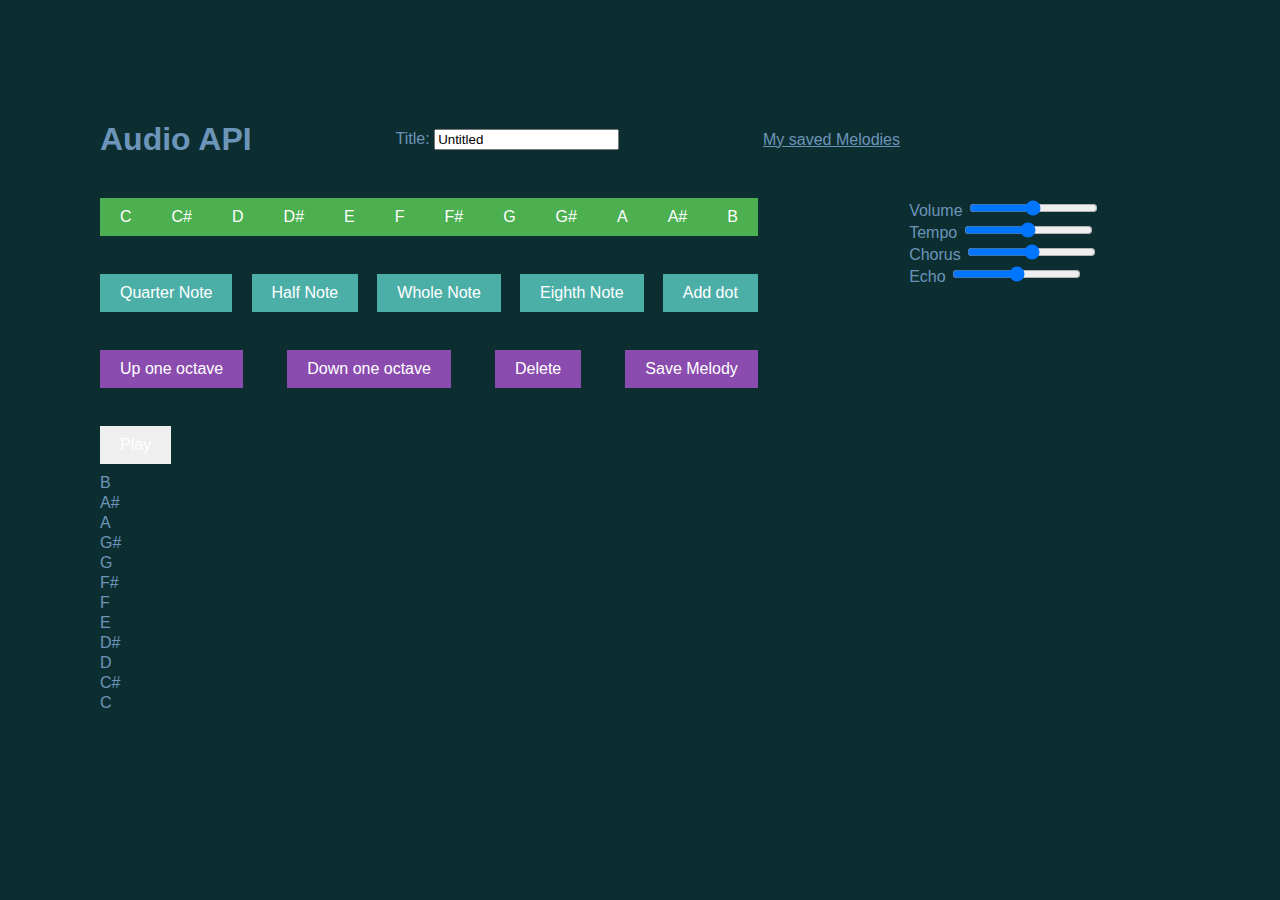
<file: AudioApp/index.html>
<!DOCTYPE html>
<html lang="en">

<head>
    <meta charset="UTF-8" />
    <meta name="viewport" content="width=device-width, initial-scale=1.0" />
    <link rel="preconnect" href="https://fonts.googleapis.com">
    <link rel="preconnect" href="https://fonts.gstatic.com" crossorigin>
    <link href="styles.css" rel="stylesheet">
    <title>Audio App</title>
</head>
<body>
<div class = "container" id = "container">
    <header>
        <h1>Audio API</h1>

        <span class = "box-with-label">
            <label for = "title" class = "label-title">Title:</label>
            <input type = "text" class = "title" name = "title" value = "Untitled">
        </span>
        <a onClick = "changeToSaved()" href = "saved.html">My saved Melodies</a>
    </header>
    <br>
    <main>
        <div>
            <div class = "first-row">
                <button type = "input" class = "c" onClick = "addNote(261.63)">C</button>
                <button type = "input" class = "c-sharp" onClick = "addNote(277.18)">C#</button>
                <button type = "input" class = "d" onClick = "addNote(293.66)">D</button>
                <button type = "input" class = "d-sharp" onClick = "addNote(311.13)">D#</button>
                <button type = "input" class = "e" onClick = "addNote(329.63)">E</button>
                <button type = "input" class = "f" onClick = "addNote(349.23)">F</button>
                <button type = "input" class = "f-sharp" onClick = "addNote(369.99)">F#</button>
                <button type = "input" class = "g" onClick = "addNote(392.00)">G</button>
                <button type = "input" class = "g-sharp" onClick = "addNote(415.30)">G#</button>
                <button type = "input" class = "a" onClick = "addNote(440.00)">A</button>
                <button type = "input" class = "a-sharp" onClick = "addNote(466.16)">A#</button>
                <button type = "input" class = "b" onClick = "addNote(493.88)">B</button>
            </div>
            <br>
            <div class = "second-row">
                <button type = "input" class = "quarter" onClick = "addLength(1)">Quarter Note</button>
                <button type = "input" class = "half" onClick = "addLength(2)">Half Note</button>
                <button type = "input" class = "whole" onClick = "addLength(4)">Whole Note</button>
                <button type = "input" class = "eighth" onClick = "addLength(0.5)">Eighth Note</button>
                <button type = "input" class = "dot" onClick = "addDot()">Add dot</button>
            </div>
            <br>
            <div class = "third-row">
                <button type = "input" class = "upOctave" onClick = "upOctave()">Up one octave</button>
                <button type = "input" class = "downOctave" onClick = "downOctave()">Down one octave</button>
                <button type = "input" class = "delete" onClick = "deleteNote()">Delete</button>
                <button type = "input" class = "save" onClick = "save()">Save Melody</button>
            </div>
            <br>
            <button type = "input" class = "play" onClick = "playLine(notesList, lengthsList, tempo)">Play</button>
        </div>
        <br>
        <aside>
            <label for = "volume" >Volume</label>
            <input type = "range" name = "volume" class = "volume" min = "0" max = "100" value = "50">
            <br>
            <label for = "Tempo" >Tempo</label>
            <input type = "range" name = "Tempo" class = "tempo" min = 40 max = 200 onchange="changeTempo()" value = 120>
            <br>
            <label for = "Chorus" >Chorus</label>
            <input type = "range" name = "Chorus" class = "chorus" min = 0 max = 100  value = 50>
            <br>
            <label for = "Echo" >Echo</label>
            <input type = "range" name = "Echo" class = "echo" min = 0 max = 100 value = 50>
        </aside>
    </main>
    <div class = "staff" id = "staff1">
        <p class = "c-label note-label">C</p>
        <p class = "c-sharp-label note-label">C#</p>
        <p class = "d-label note-label">D</p>
        <p class = "d-sharp-label note-label">D#</p>
        <p class = "e-label note-label">E</p>
        <p class = "f-label note-label">F</p>
        <p class = "f-sharp-label note-label">F#</p>
        <p class = "g-label note-label">G</p>
        <p class = "g-sharp-label note-label">G#</p>
        <p class = "a-label note-label">A</p>
        <p class = "a-sharp-label note-label">A#</p>
        <p class = "b-label note-label">B</p>
    </div>
    <script defer src = "new.js"></script>
</div>
</body>
</file>
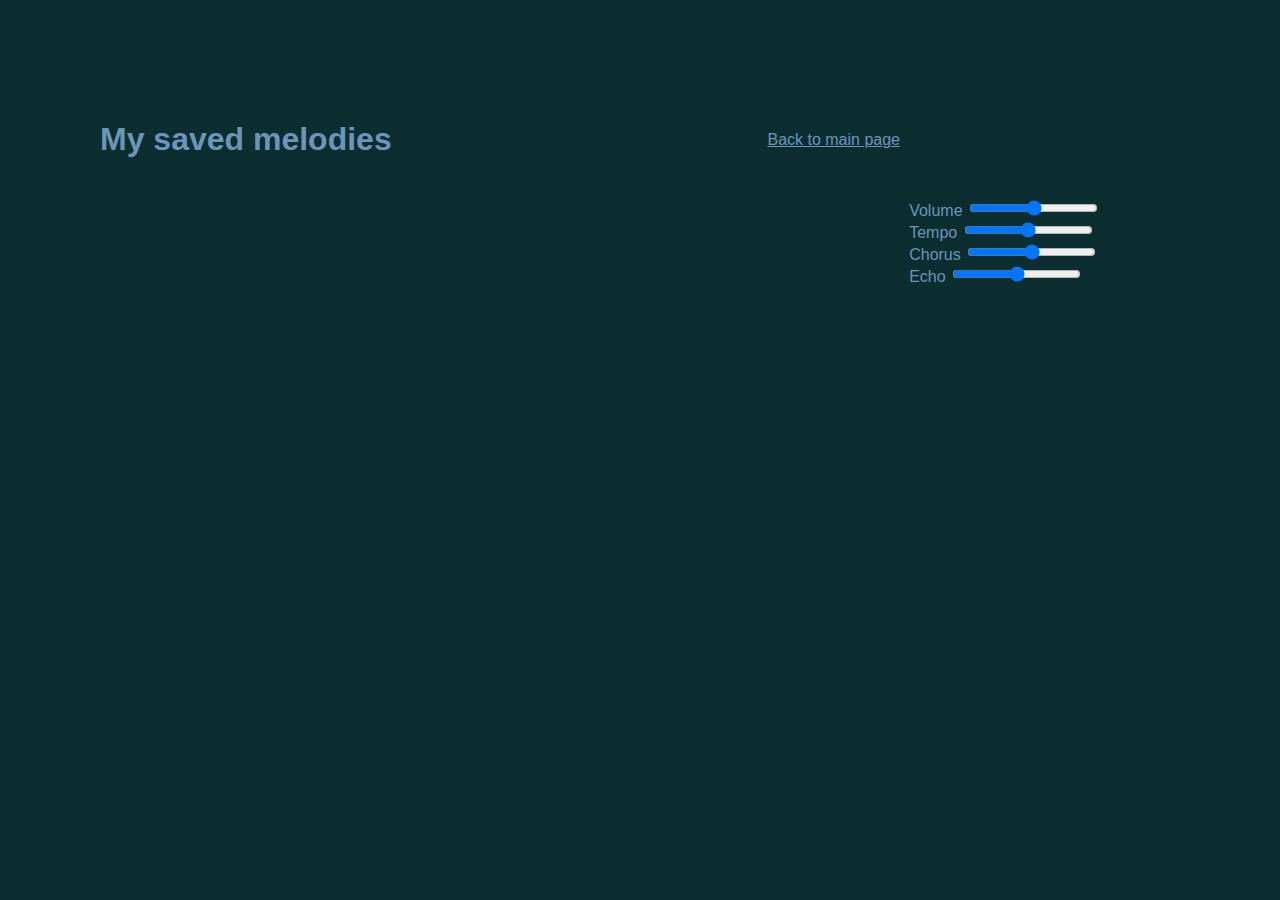
<file: AudioApp/saved.html>
<!DOCTYPE html>
<html lang="en">

<head>
    <meta charset="UTF-8" />
    <meta name="viewport" content="width=device-width, initial-scale=1.0" />
    <link rel="preconnect" href="https://fonts.googleapis.com">
    <link rel="preconnect" href="https://fonts.gstatic.com" crossorigin>
    <link href="styles.css" rel="stylesheet">
</head>
<body onpageshow="changeToSaved()">
    <header class = "saved-header">
        <h1 >My saved melodies</h1>
        <a href = "index.html">Back to main page</a>
    </header>
    <br>
    <main>
        <div class = "music-boxes"></div>
        <aside>
            <label for = "volume" >Volume</label>
            <input type = "range" name = "volume" class = "volume" min = "0" max = "100" value = "50">
            <br>
            <label for = "Tempo" >Tempo</label>
            <input type = "range" name = "Tempo" class = "tempo" min = 40 max = 200 onchange="changeTempo()" value = 120>
            <br>
            <label for = "Chorus" >Chorus</label>
            <input type = "range" name = "Chorus" class = "chorus" min = 0 max = 100  value = 50>
            <br>
            <label for = "Echo" >Echo</label>
            <input type = "range" name = "Echo" class = "echo" min = 0 max = 100 value = 50>
        </aside>
    </main>
    <script defer src = "new.js"></script>

</body>
</file>
<file: AudioApp/styles.css>
button {
    border: none;
    color: white;
    padding: 10px 20px;
    margin-bottom: 10px;
    text-align: center;
    text-decoration: none;
    display: inline-block;
    font-size: 16px;
    transition-duration: 0.2s;
  }

.note {
  background-color: #000000;
  }

.staff {
  display: grid;
  grid-template-columns: repeat(40, 20px);
  grid-template-rows: repeat(12, 20px);
  column-gap: 2px;
}

.c-label {
  grid-area: 12 / 1 / 13 / 2;
}
.c-sharp-label {
  grid-area: 11 / 1 / 12 / 2;
}
.d-label {
  grid-area: 10 / 1 / 11 / 2;
}
.d-sharp-label {
  grid-area: 9 / 1 / 10 / 2;
}
.e-label {
  grid-area: 8 / 1 / 9 / 2;
}
.f-label {
  grid-area: 7 / 1 / 8 / 2;
}
.f-sharp-label {
  grid-area: 6 / 1 / 7 / 2;
}
.g-label {
  grid-area: 5 / 1 / 6 / 2;
}
.g-sharp-label {
  grid-area: 4 / 1 / 5 / 2;
}
.a-label {
  grid-area: 3 / 1 / 4 / 2;
}
.a-sharp-label {
  grid-area: 2 / 1 / 3 / 2;
}
.b-label {
  grid-area: 1 / 1 / 1 / 2;
}

.note-label {
  height: 20px;
  width: 20px; 
  margin: 0px 0px;
  display: block;
}

body {
  background-color: #0d2e31;
  
  font-family: 'Lexend Deca', sans-serif;
  width: 800px; 
  margin: 100px 100px;
  color: rgb(108, 149, 185);
}

header {
  width:100%;
  display:flex;
  align-items: center;
  justify-content: space-between;
}

.melody-box {
  display:flex;
  align-items: center;
  justify-content: start;
}

a, a:visited {
  color:rgb(108, 149, 185)
}

main {
  display:flex;
  width: 1000px;
  justify-content: space-between;
}

.first-row, .second-row, .third-row {
  display: flex;
  justify-content: space-between;
  align-items: center;
  margin-right: 50px;
  margin-bottom:10px;
}

.first-row button {
  background-color: #4CAF50;
}
.first-row button:hover {
  background-color: #4cbe50;
}



.second-row button {
  background-color: #4cafa7;
}
.second-row button:hover {
  background-color: #51bbb2;
}


.third-row button {
  background-color: #8b4caf;
}
.third-row button:hover {
  background-color: #9a56c2;
}
</file>
